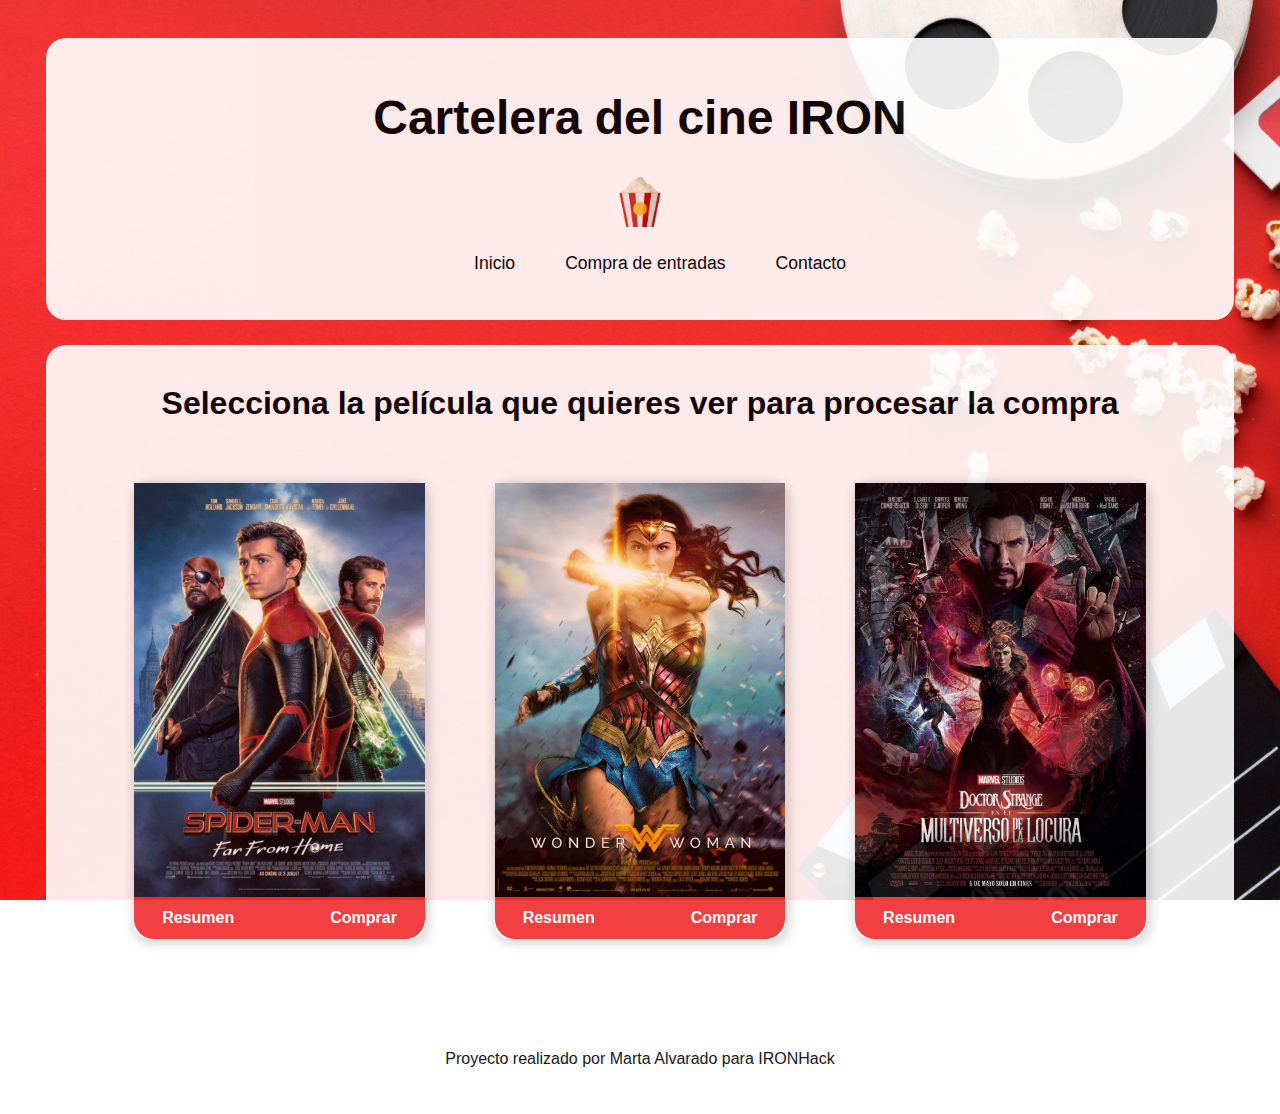
<file: index.html>
<!DOCTYPE html>
<html>

<head>
    <link rel="stylesheet" href="style.css">
    <link rel="icon" type="image/png" href="images/logo.png" />
    <meta name="viewport" content="width=device-width, initial-scale=1" />
    <meta charset="UTF-8">
    <title>Te damos la bienvenida al cine IRON</title>
</head>

<body>
    <header>
        <h1>Cartelera del cine IRON</h1>
        <img class="logo" src="images/logo.png" alt="Logo del cine">
        <nav>
            <ul>
                <li><a href="index.html">Inicio</a></li>
                <li><a href="shop.html">Compra de entradas</a></li>
                <li><a href="contact.html">Contacto</a></li>
            </ul>
        </nav>
    </header>
    <main>
        <h2>Selecciona la película que quieres ver para procesar la compra</h2>
        <div class="moviesContainer">
            <div class="movie">
                <img class="movieImage" src="images/spiderman.jpg" alt="cartel de Spiderman" />
                <div class="info"> <a class="left" href="movie/spiderman.html">Resumen</a> <a class="right" href="shop.html">Comprar</a> </div>
            </div>
            <div class="movie">
                <img class="movieImage" src="images/wonderwoman.jpg" alt="cartel de Wonder Woman" />
                <div class="info"> <a class="left" href="movie/wonderwoman.html">Resumen</a> <a class="right" href="shop.html">Comprar</a> </div>
            </div>
            <div class="movie">
                <img class="movieImage" src="images/doctorstrange.jpg" alt="cartel de Doctor Strange" />
                <div class="info"> <a class="left" href="movie/doctorstrange.html">Resumen</a> <a class="right" href="shop.html">Comprar</a> </div>
            </div>
        </div>
    </main>
    <footer>
        Proyecto realizado por Marta Alvarado para IRONHack
    </footer>
</body>

</html>
</file>
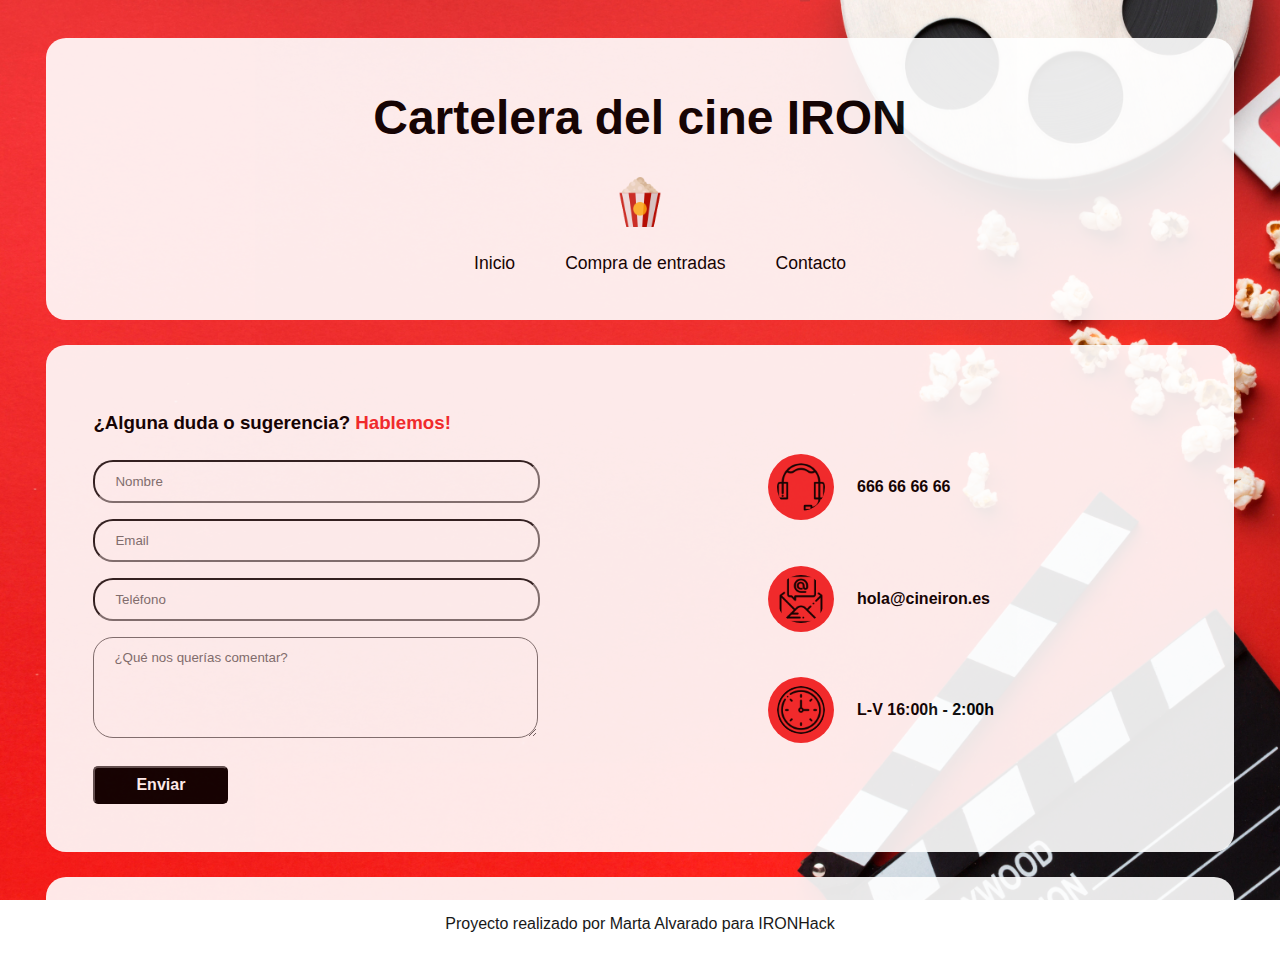
<file: contact.html>
<!DOCTYPE html>
<html>

<head>
    <link rel="stylesheet" href="style.css">
    <link rel="icon" type="image/png" href="images/logo.png" />
    <meta name="viewport" content="width=device-width, initial-scale=1" />
    <meta charset="UTF-8">
    <title>Te damos la bienvenida al cine IRON</title>
</head>

<body>
    <header>
        <h1>Cartelera del cine IRON</h1>
        <img class="logo" src="images/logo.png" alt="Logo del cine">
        <nav>
            <ul>
                <li><a href="index.html">Inicio</a></li>
                <li><a href="shop.html">Compra de entradas</a></li>
                <li><a href="contact.html">Contacto</a></li>
            </ul>
        </nav>
    </header>
    <main>
        <div class="contactContainer">
            <div class="contactForm">
                <form action="#" method="post">
                    <h3 class="contactTitle">¿Alguna duda o sugerencia? <span class="contactSubtitle">Hablemos!</span>
                    </h3>
                    <input type="text" placeholder="Nombre" id="contactName">
                    <input type="email" placeholder="Email" id="contactEmail">
                    <input type="tel" placeholder="Teléfono" id="contactPhone">
                    <textarea placeholder="¿Qué nos querías comentar?" rows="5" id="contactComment"></textarea>
                    <input class="sendButton leftButton" type="submit" value="Enviar">
                </form>
            </div>
            <div class="contactData">
                <ul>
                    <li class="contactLine">
                        <img class="icon" src="images/phone.png" />
                        <span class="bold"><a class="withoutDecoration" href="tel:666666666">666 66 66 66</a></span>
                    </li>
                    <li class="contactLine">
                        <img class="icon" src="images/email.png" />
                        <span class="bold"><a class="withoutDecoration"
                                href="mailto:hola@cineiron.es">hola@cineiron.es</a></span>
                    </li>
                    <li class="contactLine">
                        <img class="icon" src="images/clock.png" />
                        <span class="bold">L-V 16:00h - 2:00h</span>
                    </li>
                </ul>
            </div>
        </div>
    </main>
    <footer>
        Proyecto realizado por Marta Alvarado para IRONHack
    </footer>
</body>

</html>
</file>
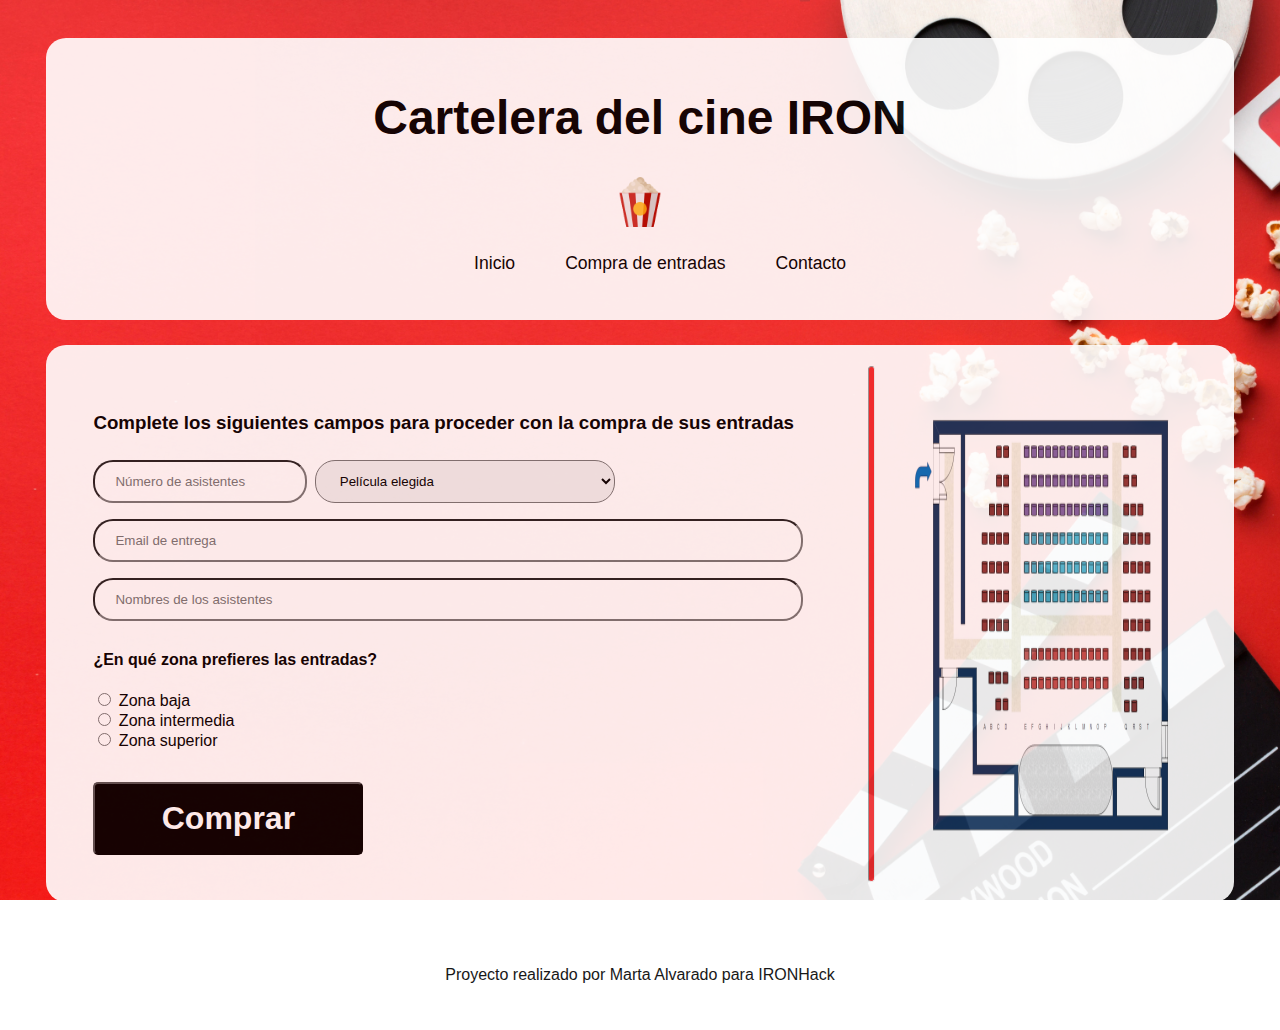
<file: shop.html>
<!DOCTYPE html>
<html>

<head>
    <link rel="stylesheet" href="style.css">
    <link rel="icon" type="image/png" href="images/logo.png" />
    <meta name="viewport" content="width=device-width, initial-scale=1" />
    <meta charset="UTF-8">
    <title>Te damos la bienvenida al cine IRON</title>
</head>

<body>
    <header>
        <h1>Cartelera del cine IRON</h1>
        <img class="logo" src="images/logo.png" alt="Logo del cine">
        <nav>
            <ul>
                <li><a href="index.html">Inicio</a></li>
                <li><a href="shop.html">Compra de entradas</a></li>
                <li><a href="contact.html">Contacto</a></li>
            </ul>
        </nav>
    </header>
    <main>
        <div class="shopContainer">
            <div class="shopForm">
                <form action="#" method="post">
                    <h3>Complete los siguientes campos para proceder con la compra de sus entradas</h3>
                    <input type="number" placeholder="Número de asistentes" min="1" id="people">
                    <select id="movie">
                        <option value="0" disabled selected>Película elegida</option>
                        <option value="spiderman">Spiderman</option>
                        <option value="wonderwoman">Wonder Woman</option>
                        <option value="doctorstrange">Doctor Strange</option>
                    </select>
                    <input type="email" placeholder="Email de entrega" id="email">
                    <input type="text" placeholder="Nombres de los asistentes" id="names">
                    <h4>¿En qué zona prefieres las entradas?</h4>
                    <div class="radioZone">
                        <input type="radio" id="low" value="Zona baja" name="zone">
                        <label for="low">Zona baja</label>
                    </div>
                    <div class="radioZone">
                        <input type="radio" id="intermediate" value="Zona intermedia" name="zone">
                        <label for="intermediate">Zona intermedia</label>
                    </div>

                    <div class="radioZone">
                        <input type="radio" id="hight" value="Zona superior" name="zone">
                        <label for="hight">Zona superior</label>
                    </div>
                    <input class="buyTicket leftButton" type="submit" value="Comprar">
                </form>
            </div>
            <hr class="shopSeparation">
            <img class="shopImage" src="images/cinema.png" alt="Butacas de cine" />
        </div>
    </main>
    <footer>
        Proyecto realizado por Marta Alvarado para IRONHack
    </footer>
</body>

</html>
</file>
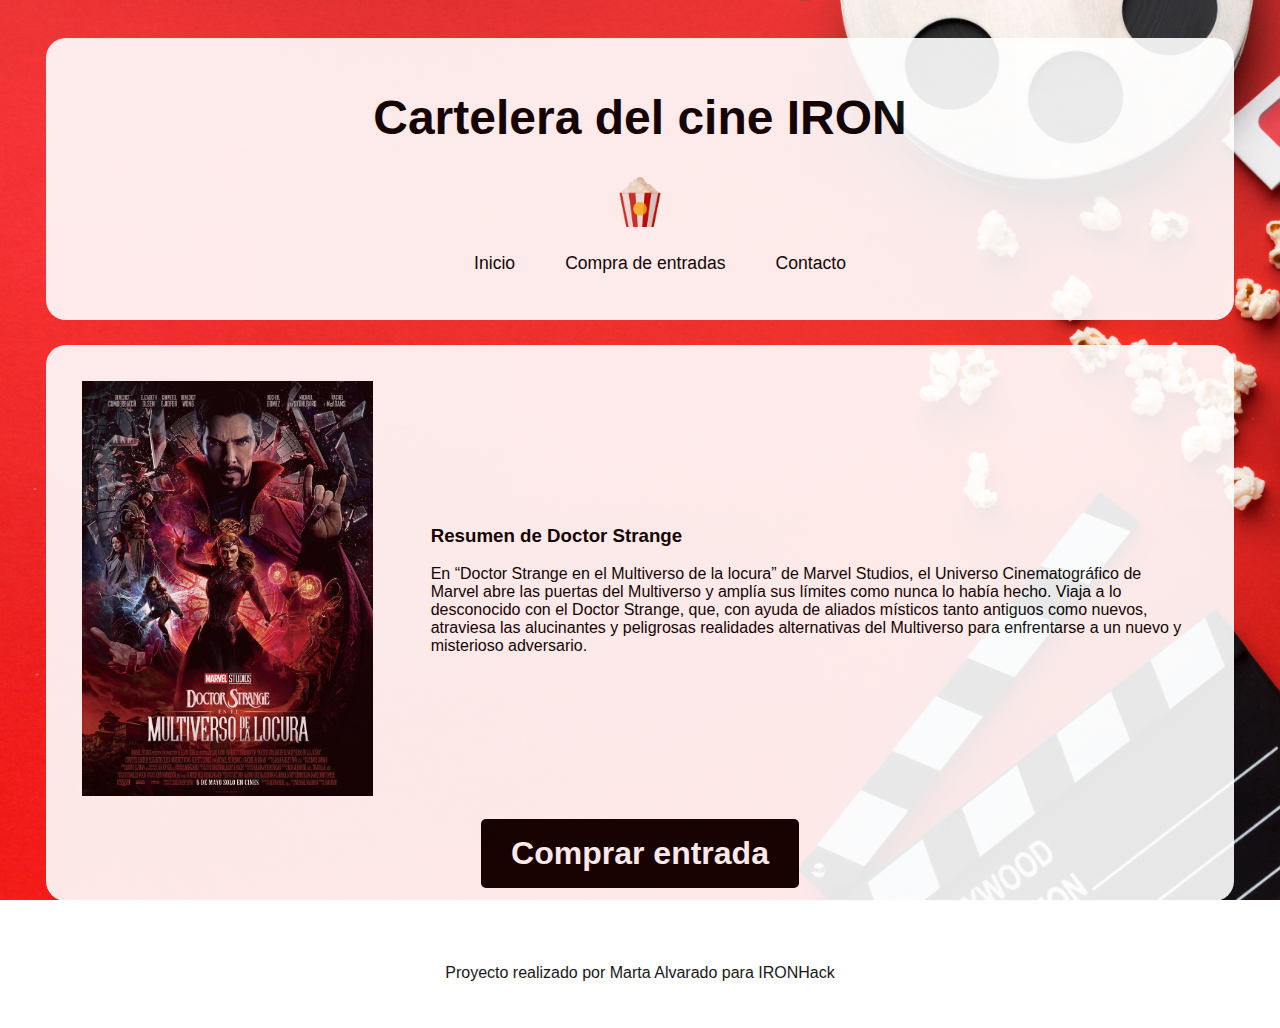
<file: movie/doctorstrange.html>
<!DOCTYPE html>
<html>

<head>
    <link rel="stylesheet" href="../style.css">
    <link rel="icon" type="image/png" href="../images/logo.png" />
    <meta name="viewport" content="width=device-width, initial-scale=1" />
    <meta charset="UTF-8">
    <title>Te damos la bienvenida al cine IRON</title>
</head>

<body>
    <header>
        <h1>Cartelera del cine IRON</h1>
        <img class="logo" src="../images/logo.png" alt="Logo del cine">
        <nav>
            <ul>
                <li><a href="../index.html">Inicio</a></li>
                <li><a href="../shop.html">Compra de entradas</a></li>
                <li><a href="../contact.html">Contacto</a></li>
            </ul>
        </nav>
    </header>
    <main>
        <div class="summaryContainer">
            <img class="image" src="../images/doctorstrange.jpg" alt="cartel de Doctor Strange" />
            <div class="summary">
                <h3>Resumen de Doctor Strange</h3>
                <p>En “Doctor Strange en el Multiverso de la locura” de Marvel Studios, el Universo Cinematográfico de
                    Marvel abre las puertas del Multiverso y amplía sus límites como nunca lo había hecho. Viaja a lo
                    desconocido con el Doctor Strange, que, con ayuda de aliados místicos tanto antiguos como nuevos,
                    atraviesa las alucinantes y peligrosas realidades alternativas del Multiverso para enfrentarse a un
                    nuevo y misterioso adversario.</p>

            </div>
        </div>
        <a href="../shop.html" class="buyTicket">Comprar entrada</a>
    </main>
    <footer>
        Proyecto realizado por Marta Alvarado para IRONHack
    </footer>
</body>

</html>
</file>
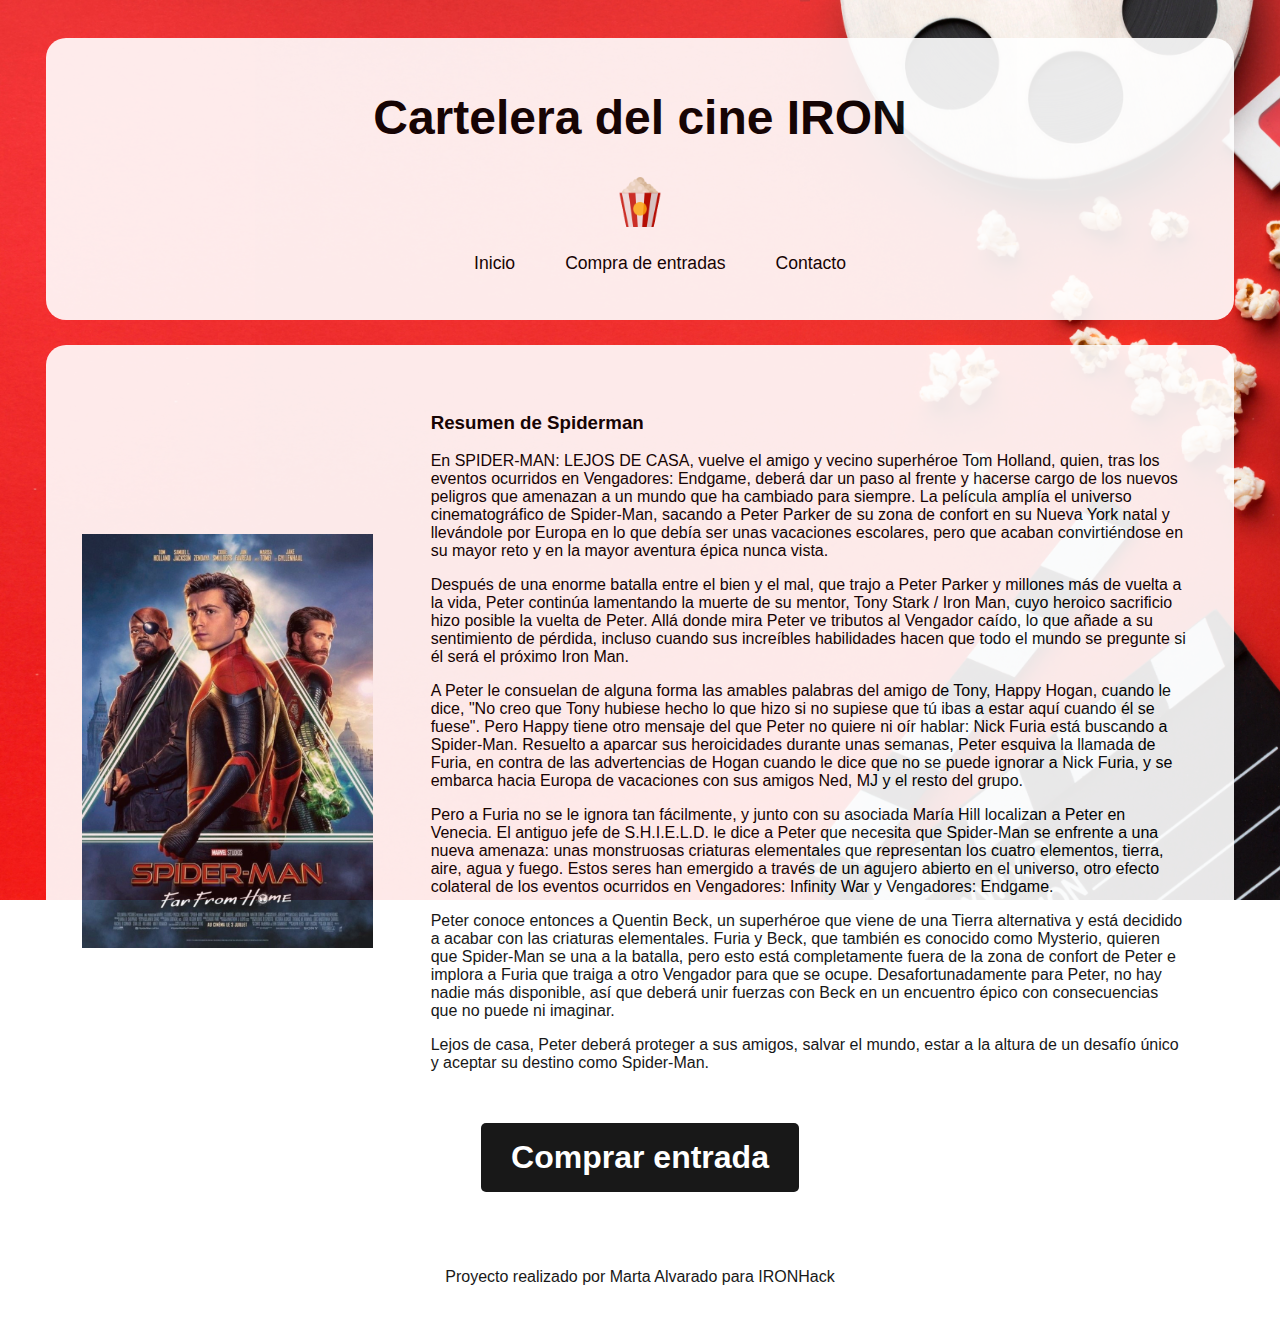
<file: movie/spiderman.html>
<!DOCTYPE html>
<html>

<head>
    <link rel="stylesheet" href="../style.css">
    <link rel="icon" type="image/png" href="../images/logo.png" />
    <meta name="viewport" content="width=device-width, initial-scale=1" />
    <meta charset="UTF-8">
    <title>Te damos la bienvenida al cine IRON</title>
</head>

<body>
    <header>
        <h1>Cartelera del cine IRON</h1>
        <img class="logo" src="../images/logo.png" alt="Logo del cine">
        <nav>
            <ul>
                <li><a href="../index.html">Inicio</a></li>
                <li><a href="../shop.html">Compra de entradas</a></li>
                <li><a href="../contact.html">Contacto</a></li>
            </ul>
        </nav>
    </header>
    <main>
        <div class="summaryContainer">
            <img class="image" src="../images/spiderman.jpg" alt="cartel de Spiderman" />
            <div class="summary">
                <h3>Resumen de Spiderman</h3>
                <p>En SPIDER-MAN: LEJOS DE CASA, vuelve el amigo y vecino superhéroe Tom Holland, quien, tras los
                    eventos ocurridos en Vengadores: Endgame, deberá dar un paso al frente y hacerse cargo de los nuevos
                    peligros que amenazan a un mundo que ha cambiado para siempre. La película amplía el universo
                    cinematográfico de Spider-Man, sacando a Peter Parker de su zona de confort en su Nueva York natal y
                    llevándole por Europa en lo que debía ser unas vacaciones escolares, pero que acaban convirtiéndose
                    en su mayor reto y en la mayor aventura épica nunca vista.</p>

                <p>Después de una enorme batalla entre el bien y el mal, que trajo a Peter Parker y millones más de
                    vuelta a la vida, Peter continúa lamentando la muerte de su mentor, Tony Stark / Iron Man, cuyo
                    heroico sacrificio hizo posible la vuelta de Peter. Allá donde mira Peter ve tributos al Vengador
                    caído, lo que añade a su sentimiento de pérdida, incluso cuando sus increíbles habilidades hacen que
                    todo el mundo se pregunte si él será el próximo Iron Man.</p>

                <p>A Peter le consuelan de alguna forma las amables palabras del amigo de Tony, Happy Hogan, cuando le
                    dice, "No creo que Tony hubiese hecho lo que hizo si no supiese que tú ibas a estar aquí cuando él
                    se fuese". Pero Happy tiene otro mensaje del que Peter no quiere ni oír hablar: Nick Furia está
                    buscando a Spider-Man. Resuelto a aparcar sus heroicidades durante unas semanas, Peter esquiva la
                    llamada de Furia, en contra de las advertencias de Hogan cuando le dice que no se puede ignorar a
                    Nick Furia, y se embarca hacia Europa de vacaciones con sus amigos Ned, MJ y el resto del grupo.</p>

                <p>Pero a Furia no se le ignora tan fácilmente, y junto con su asociada María Hill localizan a Peter en
                    Venecia. El antiguo jefe de S.H.I.E.L.D. le dice a Peter que necesita que Spider-Man se enfrente a
                    una nueva amenaza: unas monstruosas criaturas elementales que representan los cuatro elementos,
                    tierra, aire, agua y fuego. Estos seres han emergido a través de un agujero abierto en el universo,
                    otro efecto colateral de los eventos ocurridos en Vengadores: Infinity War y Vengadores: Endgame.
                </p>

                <p>Peter conoce entonces a Quentin Beck, un superhéroe que viene de una Tierra alternativa y está
                    decidido a acabar con las criaturas elementales. Furia y Beck, que también es conocido como
                    Mysterio, quieren que Spider-Man se una a la batalla, pero esto está completamente fuera de la zona
                    de confort de Peter e implora a Furia que traiga a otro Vengador para que se ocupe.
                    Desafortunadamente para Peter, no hay nadie más disponible, así que deberá unir fuerzas con Beck en
                    un encuentro épico con consecuencias que no puede ni imaginar.</p>

                <p>Lejos de casa, Peter deberá proteger a sus amigos, salvar el mundo, estar a la altura de un desafío
                    único y aceptar su destino como Spider-Man.</p>
            </div>
        </div>
        <a href="../shop.html" class="buyTicket">Comprar entrada</a>
    </main>
    <footer>
        Proyecto realizado por Marta Alvarado para IRONHack
    </footer>
</body>

</html>
</file>
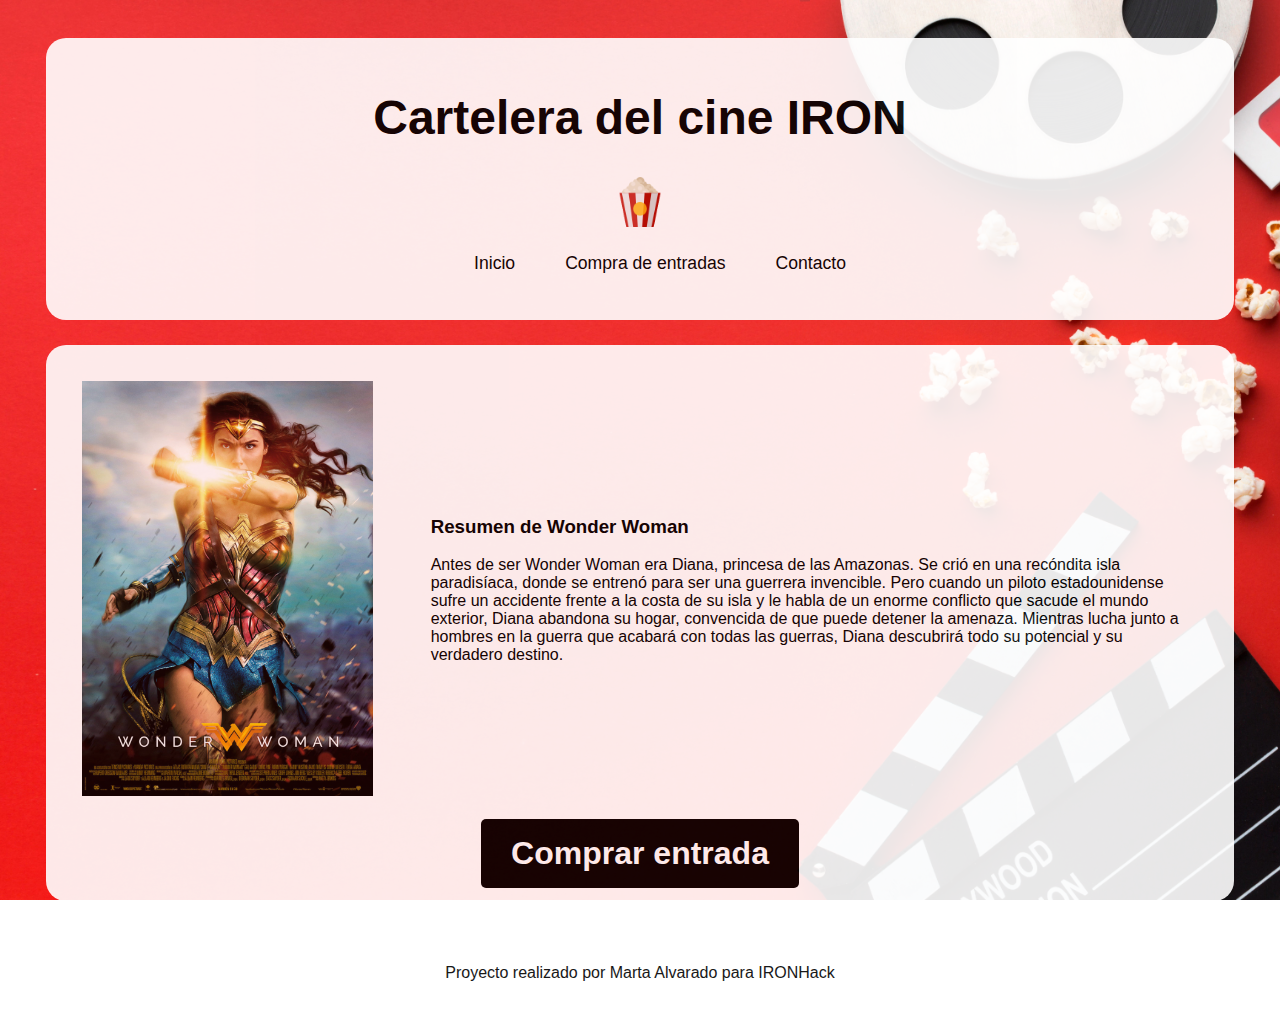
<file: movie/wonderwoman.html>
<!DOCTYPE html>
<html>

<head>
    <link rel="stylesheet" href="../style.css">
    <link rel="icon" type="image/png" href="../images/logo.png" />
    <meta name="viewport" content="width=device-width, initial-scale=1" />
    <meta charset="UTF-8">
    <title>Te damos la bienvenida al cine IRON</title>
</head>

<body>
    <header>
        <h1>Cartelera del cine IRON</h1>
        <img class="logo" src="../images/logo.png" alt="Logo del cine">
        <nav>
            <ul>
                <li><a href="../index.html">Inicio</a></li>
                <li><a href="../shop.html">Compra de entradas</a></li>
                <li><a href="../contact.html">Contacto</a></li>
            </ul>
        </nav>
    </header>
    <main>
        <div class="summaryContainer">
            <img class="image" src="../images/wonderwoman.jpg" alt="cartel de Wonder Woman" />
            <div class="summary">
                <h3>Resumen de Wonder Woman</h3>
                <p>Antes de ser Wonder Woman era Diana, princesa de las Amazonas. Se crió en una recóndita isla
                    paradisíaca, donde se entrenó para ser una guerrera invencible. Pero cuando un piloto estadounidense
                    sufre un accidente frente a la costa de su isla y le habla de un enorme conflicto que sacude el
                    mundo exterior, Diana abandona su hogar, convencida de que puede detener la amenaza. Mientras lucha
                    junto a hombres en la guerra que acabará con todas las guerras, Diana descubrirá todo su potencial y
                    su verdadero destino.</p>
            </div>
        </div>
        <a href="../shop.html" class="buyTicket">Comprar entrada</a>
    </main>
    <footer>
        Proyecto realizado por Marta Alvarado para IRONHack
    </footer>
</body>

</html>
</file>
<file: style.css>
* {
    font-family: sans-serif;
}

h1 {
    font-size: 3em;
    text-align: center;
}

h2 {
    font-size: 2em;
    text-align: center;
}

.bold{
    font-weight: bold;
}

.withoutDecoration{
    text-decoration: none;
    color: black;
}

header {
    margin: 3% 3% 0 3%;
    padding: 20px 0;
    background-color: #fff;
    border-radius: 20px;
    opacity: 0.9;
}

.logo {
    margin: auto;
    display: block;
    width: 50px;
}

.logo:hover {
    transform: scale(1.5);
    background-color: #000;
    border-radius: 100%;
}

body {
    background-image: url('images/background.jpg');
    background-attachment: fixed;
    background-repeat: no-repeat;
    background-size: cover;
}


@media (max-width: 600px) {
    body {
        background-image: none;
        background-color: #f12b2d;
    }
}

nav {
    display: flex;
    justify-content: center;
}

nav ul {
    list-style-type: none;
}

nav li {
    float: left;
}

nav li a {
    text-decoration: none;
    color: #000;
    border-radius: 5px;
    display: block;
    font-size: 1.1em;
    text-align: center;
    padding: 10px 15px;
    margin: 0 10px;
}

nav li a:hover {
    background-color: #000;
    color: #fff;
    transform: scale(1.2);
}


@media (max-width: 600px) {
    nav {
        display: flex;
        flex-direction: column;
        justify-content: center;
        align-items: center;
    }

    nav ul {
        padding-inline-start: 0;
    }

    nav li {
        float: none;
        margin: 0;
    }
}

main {
    margin: 2% 3% 0 3%;
    padding: 1% 1%;
    background-color: #fff;
    border-radius: 20px;
    opacity: 0.9;
}

footer {
    margin: 2% 3% 0 3%;
    padding: 3% 3%;
    background-color: #fff;
    border-radius: 20px;
    opacity: 0.9;
    font-size: 1em;
    text-align: center;
}

/* Index */
.moviesContainer {
    display: flex;
    flex-direction: row;
    justify-content: center;
    align-items: center;
}

.movie {
    border-radius: 15px;
    box-shadow: 2px 2px 8px 4px #d3d3d3d1;
    display: flex;
    flex-direction: column;
    margin: 3%;
    width: 25%;
}

.movie:hover {
    transform: scale(0.95);
}

.movie .info {
    background-color: #f12b2d;
    border-radius: 0 0 20px 20px;
    padding: 12px;
    position: relative;
    text-align: center;
}

.movie .info a {
    color: #fff;
    text-decoration: none;
    font-weight: bold;
}

.info .left {
    float: left;
    margin-left: 1em;
}

.info .right {
    float: right;
    margin-right: 1em;
}

@media (max-width: 600px) {
    .moviesContainer {
        display: flex;
        flex-direction: column;
        justify-content: center;
        align-items: center;
    }

    .movie {
        width: 75%;
    }
}

/* Movie */
.summaryContainer {
    display: flex;
    flex-direction: row;
    justify-content: center;
    align-items: center;
}

.summaryContainer>img {
    margin: 2%;
    width: 25%;
}

.summaryContainer>img:hover {
    transform: scale(1.1);
}

.summaryContainer>.summary {
    margin: 3%;
    width: 65%;
}

@media (max-width: 600px) {
    .summaryContainer {
        display: flex;
        flex-direction: column;
        justify-content: center;
        align-items: center;
    }

    .summaryContainer>img {
        width: 50%;
    }

    .summaryContainer>.summary {
        width: 90%;
    }
}

.buyTicket {
    background-color: #000;
    border-radius: 5px;
    color: #fff;
    cursor: pointer;
    font-size: 2em;
    font-weight: bold;
    padding: 16px 24px;
    display: block;
    margin: 0 auto;
    text-align: center;
    width: 30vh;
    text-decoration: none;
}

.buyTicket:hover {
    box-shadow: rgba(0, 0, 0, 0.25) 0 10px 15px;
}

.leftButton {
    margin: 0;
}

/* Shop */
.shopContainer {
    display: flex;
    flex-direction: row;
}

.shopImage {
    margin: 2%;
    width: 25%;
    min-width: 300px;
}

.shopContainer>.shopForm {
    margin: 3%;
    width: 65%;
}

.shopSeparation{
    background-color: #f12b2d;
    width: 5px;
    border-radius: 100px; 
}
@media (max-width: 600px) {
    .shopContainer {
        display: flex;
        flex-direction: column-reverse;
        justify-content: center;
        align-items: center;
    }

    .shopImage {
        width: 70%;
    }

    .shopContainer>.shopForm {
        width: 90%;
    }

    .shopSeparation{
        display: none;
    }
}

input[type=text],
[type=number],
[type=email],
[type=tel],
select,
textarea {
    padding: 12px 20px;
    margin: 8px 0;
    border-radius: 20px;
}
input[type=submit]{
    margin-top: 1em;
}
input[type=radio]{
    accent-color: #f12b2d;
}
.radioZone{
    vertical-align: middle;
}
#people{
    min-width: 170px;
    width: 20%;
    float:left;
    margin-right: 1%;
}
#movie{
    min-width: 300px;
    width: 30%;
}

#names, #email{
    width: 90%;
}

@media (max-width: 600px) {
    #people{
        min-width: 170px;
        width: 90%;
    }
    #movie{
        min-width: 300px;
        width: 100%;
    }
    
    #names, #email{
        width: 90%;
    }
}

/* Contact */
textarea{
    width: 100%;
}
#contactName, #contactEmail, #contactPhone{
    width: 100%;
}
.sendButton{
    background-color: #000;
    border-radius: 5px;
    color: #fff;
    cursor: pointer;
    font-size: 1em;
    font-weight: bold;
    padding: 8px 16px;
    text-align: center;
    width: 15vh;
    text-decoration: none;
}
.contactTitle{
    float:left;
}
.contactSubtitle{
    font-weight: bold;
    color: #f12b2d;
}
.contactContainer {
    display: flex;
    flex-direction: row;
}

.contactData {
    width: 55%;
    display: flex;
    flex-direction: column;
    justify-content: center;
    margin: 2% 2% 2% 15%;
}

.contactContainer>.contactForm {
    margin: 3%;
    width: 45%;
}

.contactLine{
    display: flex;
    align-items: center;
}

.icon{
    width: 3em;
    height: 3em;
    background-color: #f12b2d;
    padding: 2%;
    border-radius: 100%;
    margin: 5%;
}
.text{
    font-size: 1.5em;
}

@media (max-width: 600px) {
    .contactContainer {
        display: flex;
        flex-direction: column;
    }
    .contactContainer>.contactForm {
        width: 80%;
    }

    .contactData {
        width: 100%;
        align-items: flex-start;
        margin: 0;
    }
}
</file>
